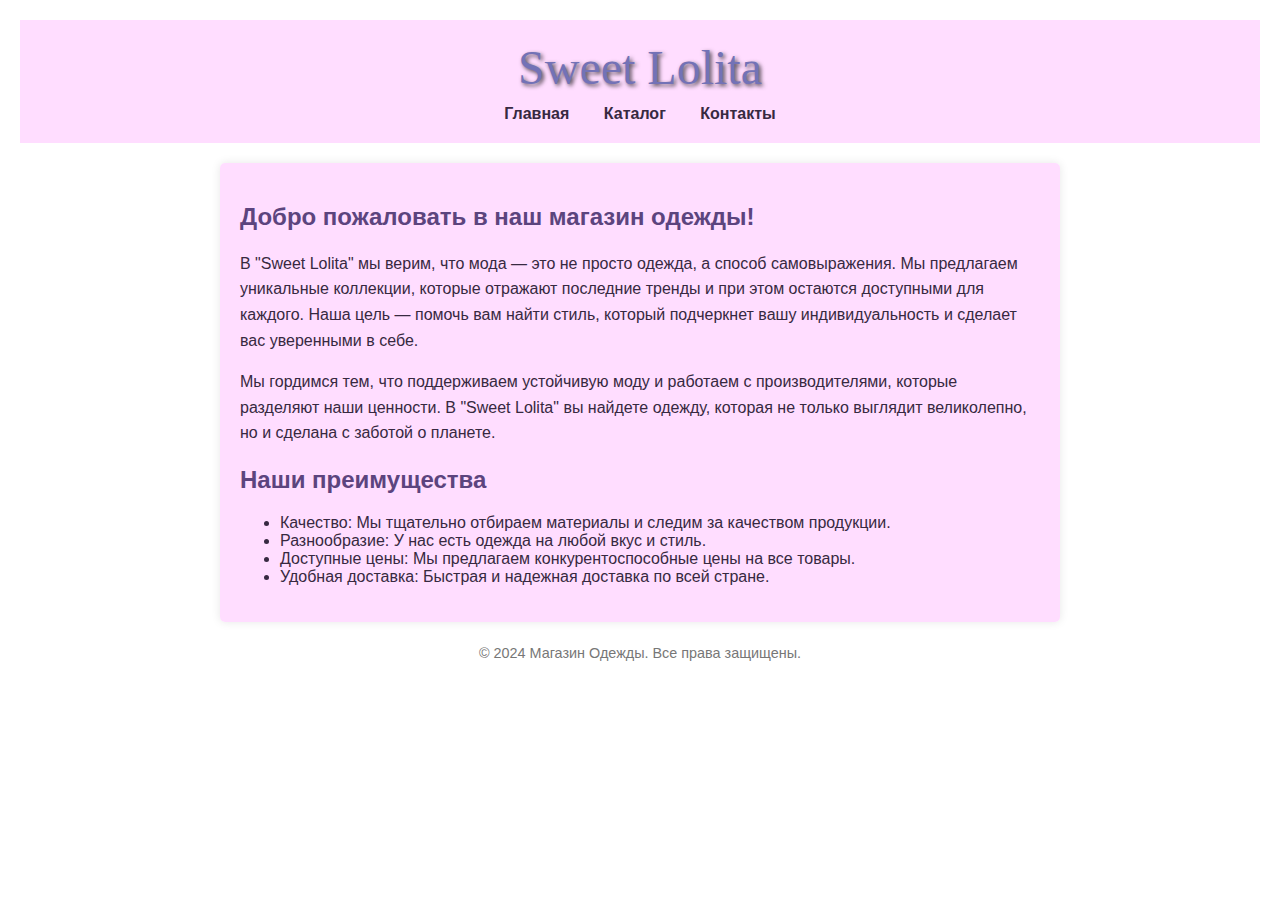
<file: site7/index.html>
<!DOCTYPE html>
<html lang="ru">
<head>
    <meta charset="UTF-8">
    <meta name="viewport" content="width=device-width, initial-scale=1.0">
    <title>Магазин Одежды - Sweet Lolita</title>
    <link rel="stylesheet" href="style/style.css">
</head>
<body>

<header>
    <div class="logo">Sweet Lolita</div>
    <nav>
        <a href="index.html">Главная</a>
        <a href="catalog.html">Каталог</a>
        <a href="contacts.html">Контакты</a>
    </nav>
</header>

<div class="container">
    <h2>Добро пожаловать в наш магазин одежды!</h2>
    <p>В "Sweet Lolita" мы верим, что мода — это не просто одежда, а способ самовыражения. Мы предлагаем уникальные коллекции, которые отражают последние тренды и при этом остаются доступными для каждого. Наша цель — помочь вам найти стиль, который подчеркнет вашу индивидуальность и сделает вас уверенными в себе.</p>
    <p>Мы гордимся тем, что поддерживаем устойчивую моду и работаем с производителями, которые разделяют наши ценности. В "Sweet Lolita" вы найдете одежду, которая не только выглядит великолепно, но и сделана с заботой о планете.</p>

    <h2>Наши преимущества</h2>
    <ul>
        <li>Качество: Мы тщательно отбираем материалы и следим за качеством продукции.</li>
        <li>Разнообразие: У нас есть одежда на любой вкус и стиль.</li>
        <li>Доступные цены: Мы предлагаем конкурентоспособные цены на все товары.</li>
        <li>Удобная доставка: Быстрая и надежная доставка по всей стране.</li>
    </ul>
</div>

<footer>
    <p>&copy; 2024 Магазин Одежды. Все права защищены.</p>
</footer>

</body>
</html>
</file>
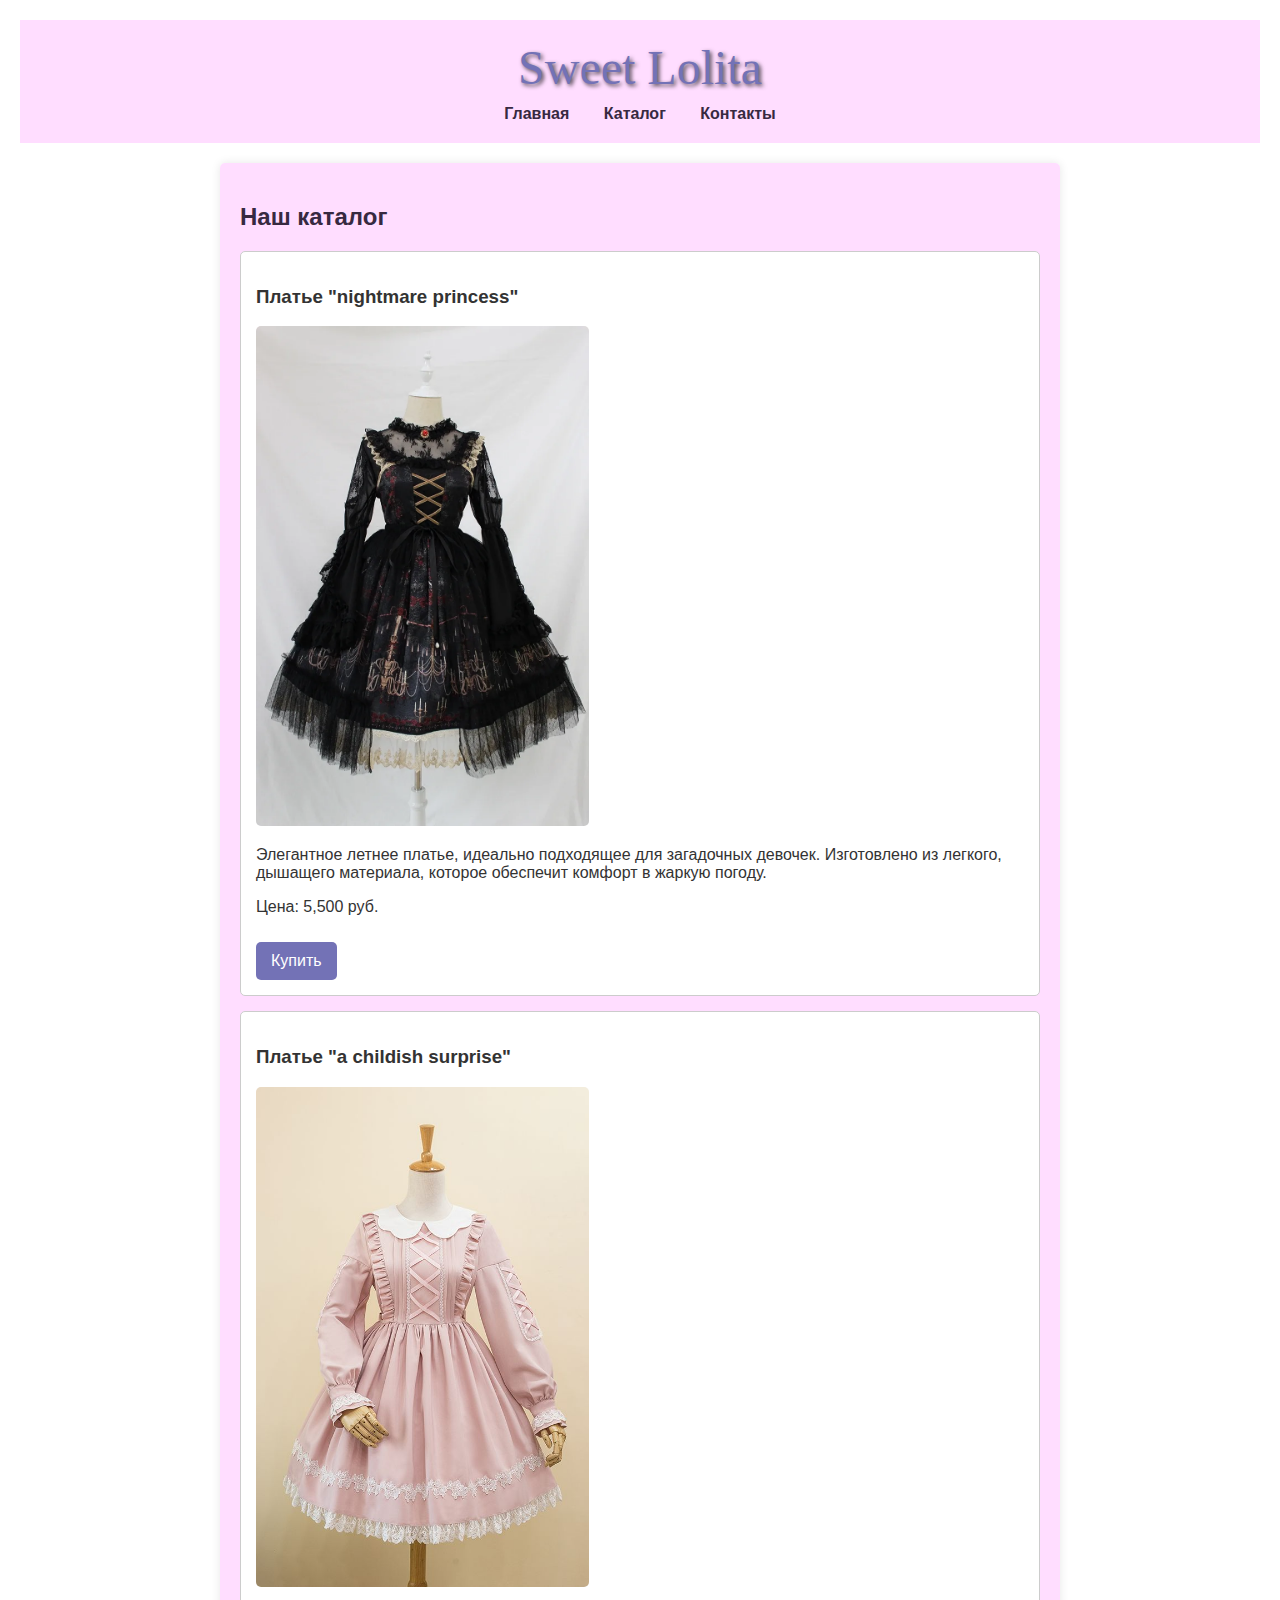
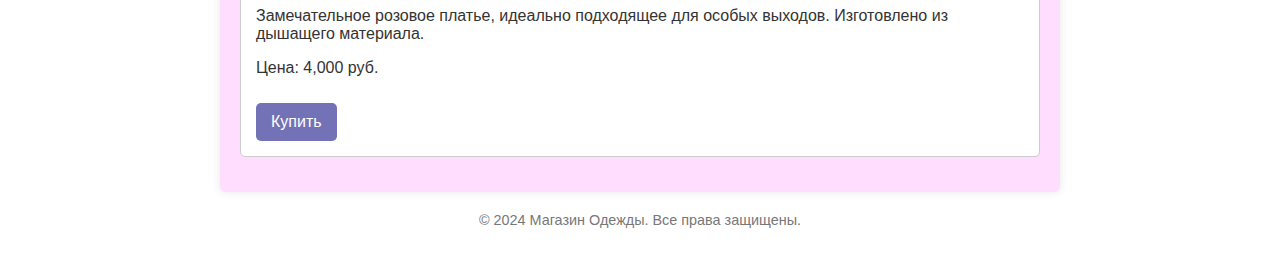
<file: site7/catalog.html>
<!DOCTYPE html>
<html lang="ru">
<head>
    <meta charset="UTF-8">
    <meta name="viewport" content="width=device-width, initial-scale=1.0">
    <title>Каталог - Sweet Lolita</title>
    <link rel="stylesheet" href="style/stylecatalog.css">
</head>
<body>

<header>
    <div class="logo">Sweet Lolita</div>
    <nav>
        <a href="index.html">Главная</a>
        <a href="catalog.html">Каталог</a>
        <a href="contacts.html">Контакты</a>
    </nav>
</header>

<div class="container">
    <h2>Наш каталог</h2>

    <div class="product">
        <h3><a href="https://example.com/dress1" style="color: #333; text-decoration: none;">Платье "nightmare princess"</a></h3>
        <img src="img/dresslol1.png" alt="Платье nightmare princess"> 
        <p>Элегантное летнее платье, идеально подходящее для загадочных девочек. Изготовлено из легкого, дышащего материала, которое обеспечит комфорт в жаркую погоду.</p>
        <p>Цена: 5,500 руб.</p>
        <a href="index1.html" class="buy-button">Купить</a>
    </div>

    <div class="product">
        <h3><a href="https://example.com/dress2" style="color: #333; text-decoration: none;">Платье "a childish surprise"</a></h3>
        <img src="img/kidsdress.png" alt="Платье a childish surprise">
        <p>Замечательное розовое платье, идеально подходящее для особых выходов. Изготовлено из дышащего материала.</p>
        <p>Цена: 4,000 руб.</p>
        <a href="index2.html" class="buy-button">Купить</a>
    </div>
</div>

<footer>
    <p>&copy; 2024 Магазин Одежды. Все права защищены.</p>
</footer>

</body>
</html>
</file>
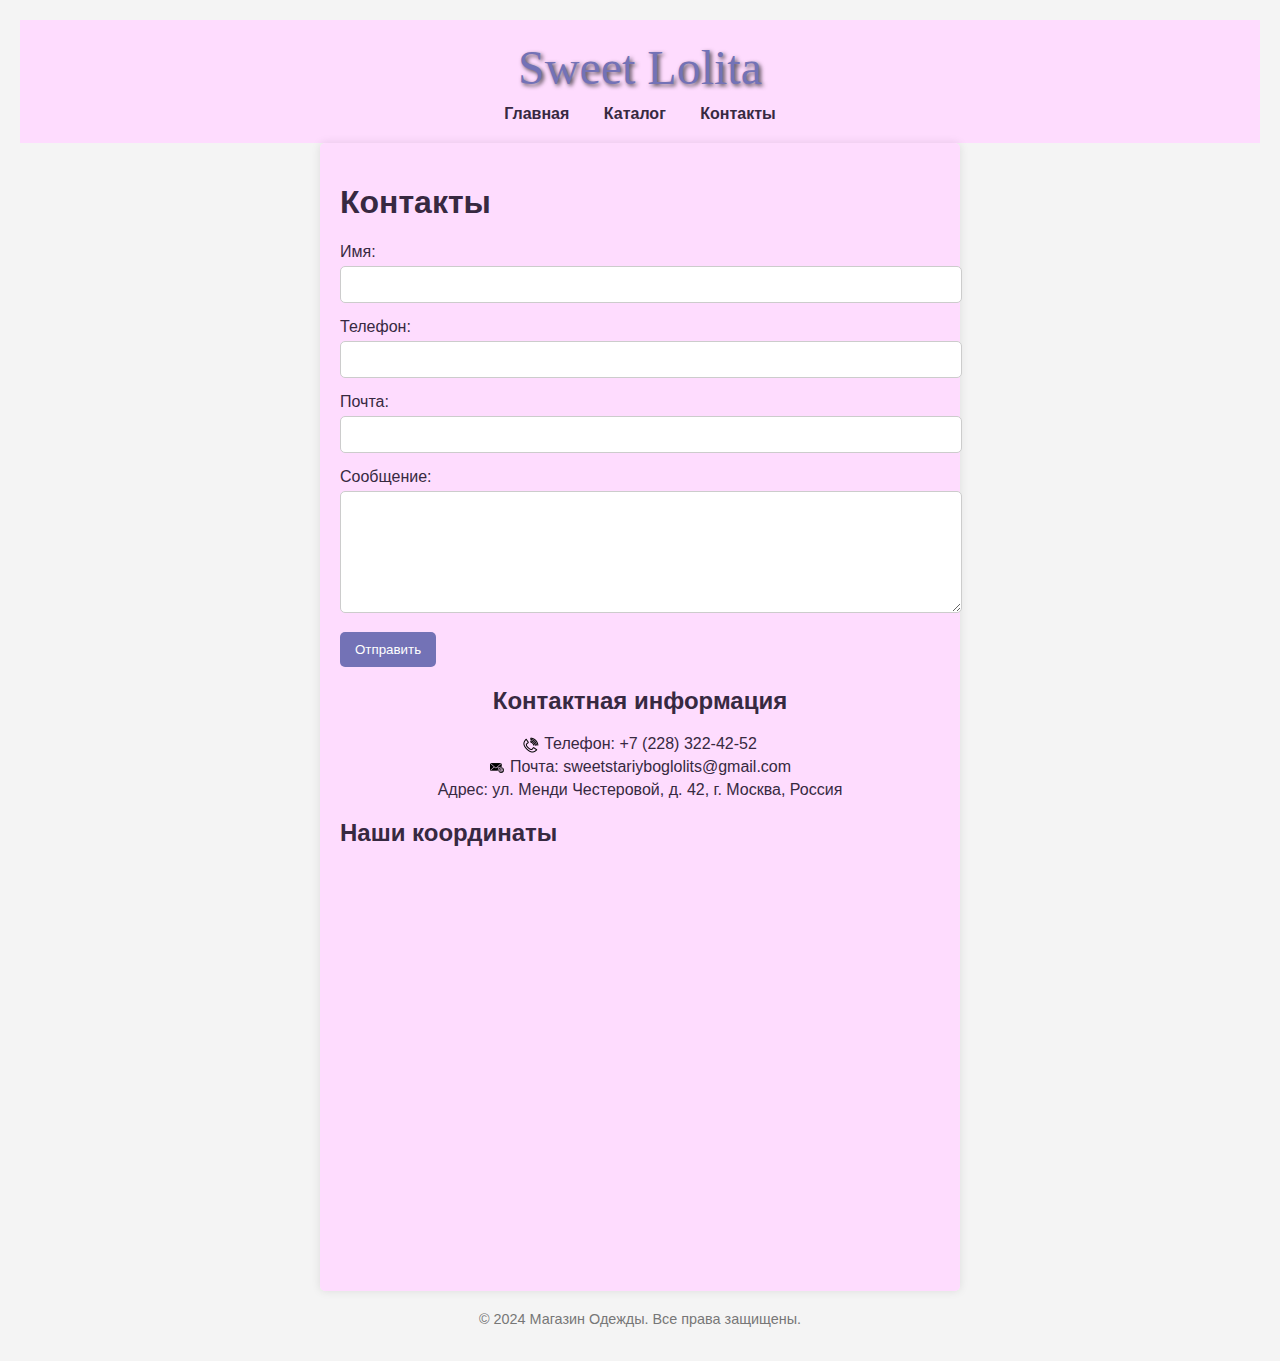
<file: site7/contacts.html>
<!DOCTYPE html>
<html lang="ru">
<head>
    <meta charset="UTF-8">
    <meta name="viewport" content="width=device-width, initial-scale=1.0">
    <title>Контакты - Sweet Lolita</title>
    <link rel="stylesheet" href="style/stylecontacts.css">
</head>
<body>

<header>
    <div class="logo">Sweet Lolita</div>
    <nav>
        <a href="index.html">Главная</a>
        <a href="catalog.html">Каталог</a>
        <a href="contacts.html">Контакты</a>
    </nav>
</header>

<div class="container">
    <h1>Контакты</h1>
    <form>
        <div class="form-group">
            <label for="name">Имя:</label>
            <input type="text" id="name" name="name" required>
        </div>
        <div class="form-group">
            <label for="phone">Телефон:</label>
            <input type="tel" id="phone" name="phone" required>
        </div>
        <div class="form-group">
            <label for="email">Почта:</label>
            <input type="email" id="email" name="email" required>
        </div>
        <div class="form-group">
            <label for="message">Сообщение:</label>
            <textarea id="message" name="message" required></textarea>
        </div>
        <button type="submit" class="submit-button">Отправить</button>
    </form>

    <div class="contact-info">
        <h2>Контактная информация</h2>
        <p><img src="img/phone.png" alt="Телефон" width="16" height="16">Телефон: +7 (228) 322-42-52</p>
        <p><img src="img/email.png" alt="Почта" width="16" height="16">Почта: sweetstariyboglolits@gmail.com</p>
        <p>Адрес: ул. Менди Честеровой, д. 42, г. Москва, Россия</p>
    </div>

    <div class="map">
        <h2>Наши координаты</h2>
        <iframe src="https://yandex.ru/map-widget/v1/?um=constructor%3Af59815c21c8f82ece05ebe452055c5f9328db60d6cee65aaf399456d5b4c19cc&amp;source=constructor" width="500" height="400" frameborder="0"></iframe>
    </div>
</div>
<footer>
    <p>&copy; 2024 Магазин Одежды. Все права защищены.</p>
</footer>
</body>
</html>
</file>
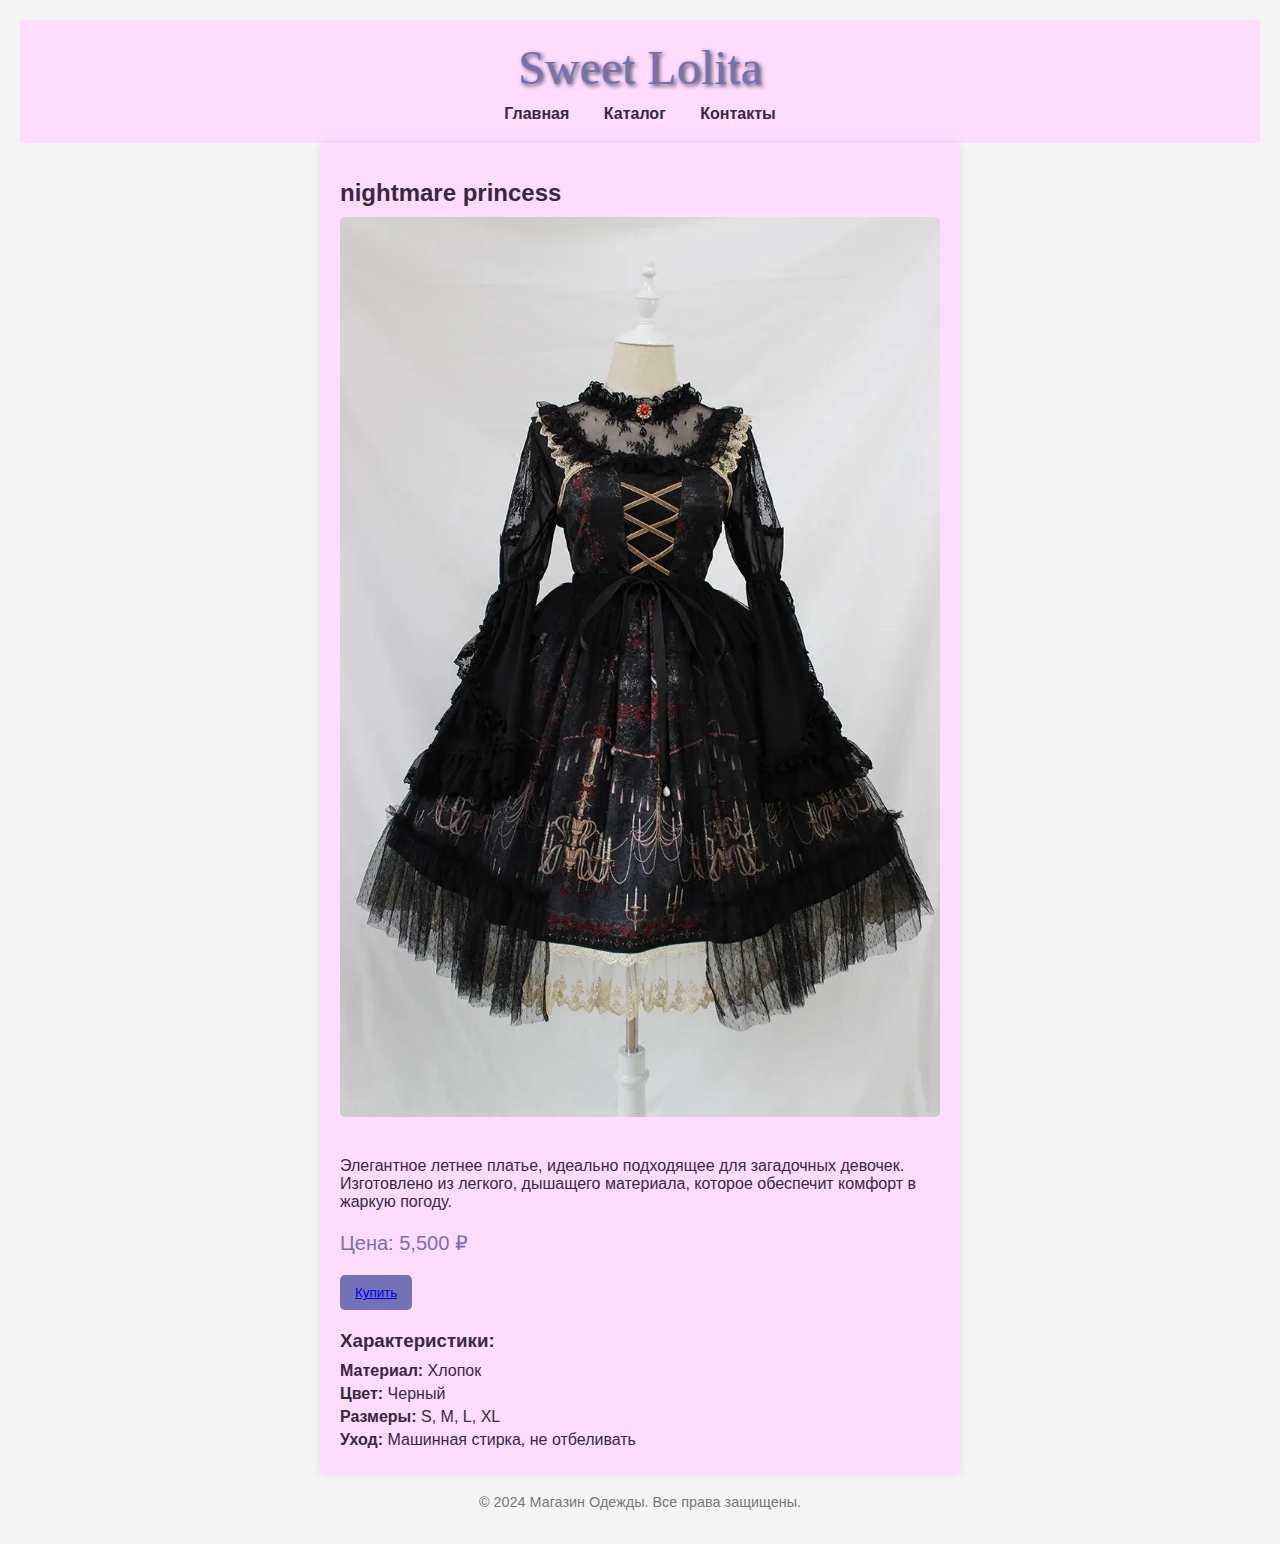
<file: site7/index1.html>
<!DOCTYPE html>
<html lang="ru">
<head>
    <meta charset="UTF-8">
    <meta name="viewport" content="width=device-width, initial-scale=1.0">
    <title>Платье - nightmare princess</title>
    <link rel="stylesheet" href="style/style123.css">
</head>
<body>

<header>
    <div class="logo">Sweet Lolita</div>
    <nav>
        <a href="index.html">Главная</a>
        <a href="catalog.html">Каталог</a>
        <a href="contacts.html">Контакты</a>
    </nav>
</header>

<div class="container">
    <h1 class="product-title">nightmare princess</h1>
    <img src="img/dresslol1.png" alt="Платье nightmare princess" class="product-image">
    <p class="product-description">Элегантное летнее платье, идеально подходящее для загадочных девочек. Изготовлено из легкого, дышащего материала, которое обеспечит комфорт в жаркую погоду.</p>
    
    <div class="product-price">Цена: 5,500 ₽</div>
    
    <button class="buy-button"><a href="contacts.html"> Купить</a></button>

    <div class="product-specs">
        <h3>Характеристики:</h3>
        <p><strong>Материал:</strong> Хлопок</p>
        <p><strong>Цвет:</strong> Черный</p>
        <p><strong>Размеры:</strong> S, M, L, XL</p>
        <p><strong>Уход:</strong> Машинная стирка, не отбеливать</p>
    </div>
</div>
<footer>
    <p>&copy; 2024 Магазин Одежды. Все права защищены.</p>
</footer>
</body>
</html>
</file>
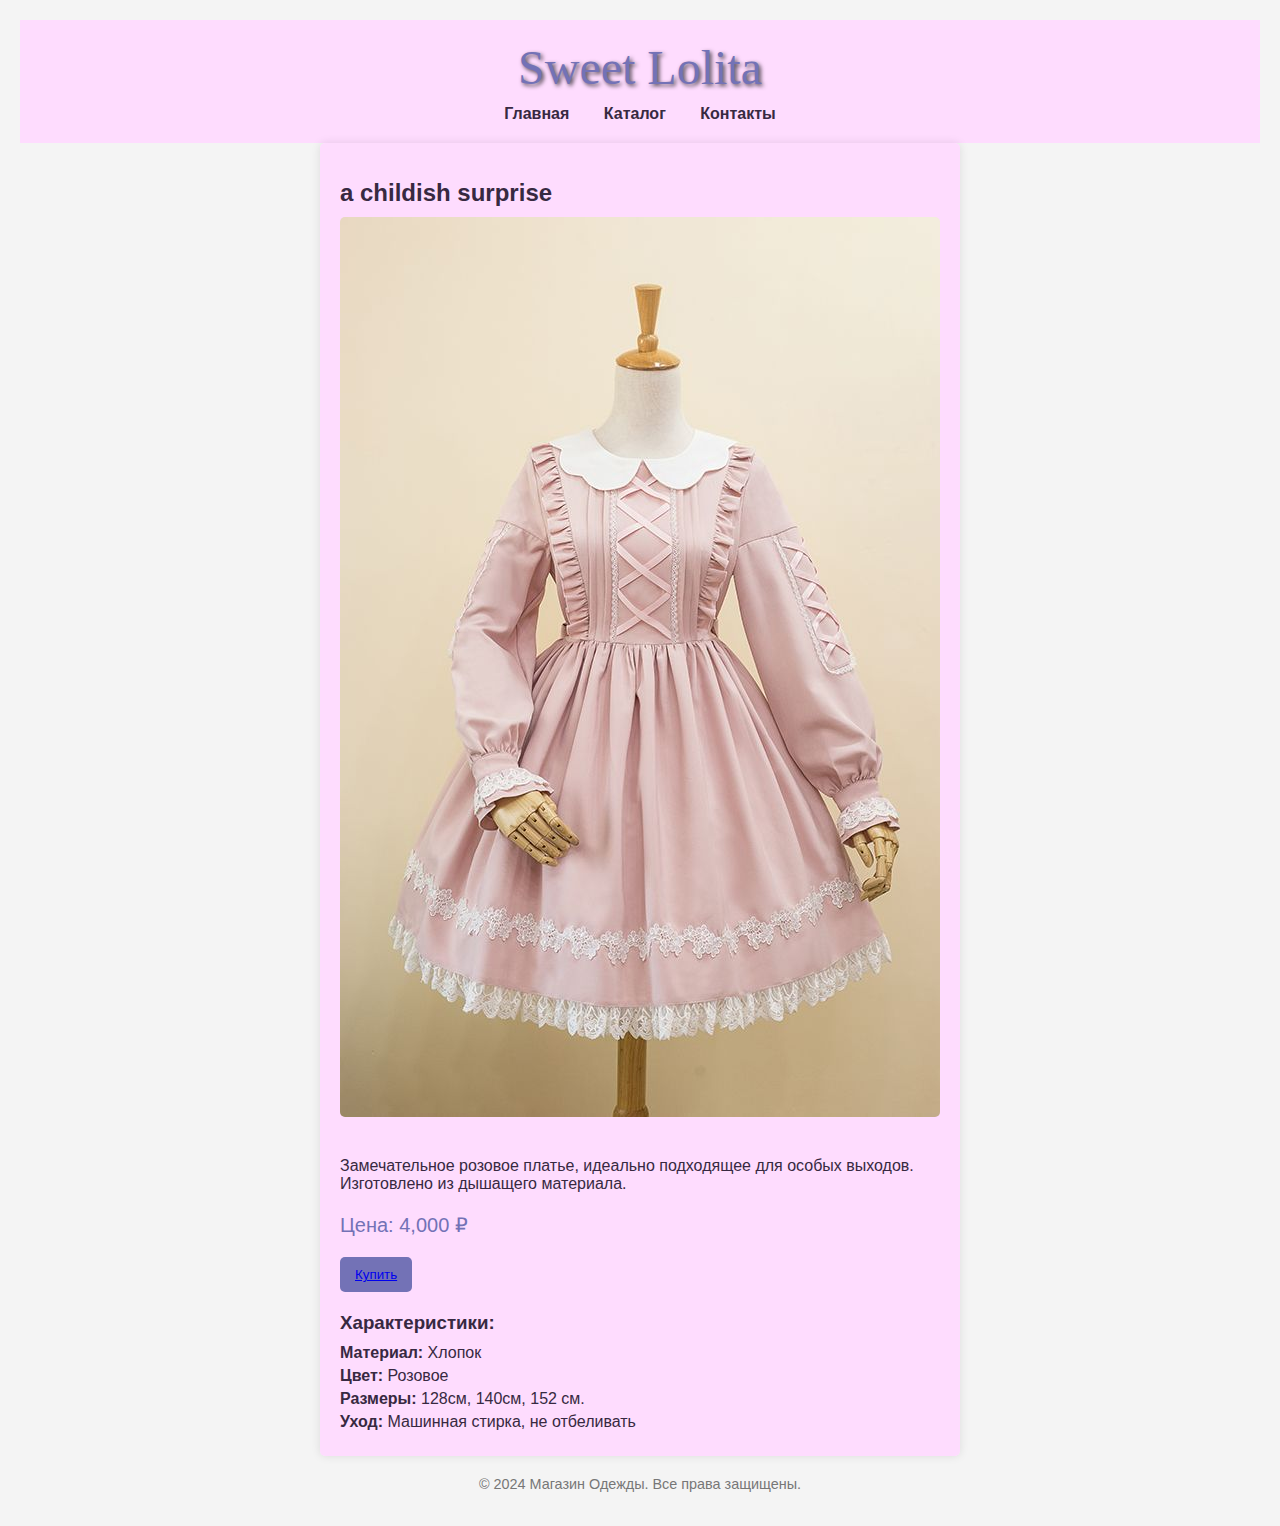
<file: site7/index2.html>
<!DOCTYPE html>
<html lang="ru">
<head>
    <meta charset="UTF-8">
    <meta name="viewport" content="width=device-width, initial-scale=1.0">
    <title>Платье - a childish surprise</title>
    <link rel="stylesheet" href="style/style123.css">
</head>
<body>

<header>
    <div class="logo">Sweet Lolita</div>
    <nav>
        <a href="index.html">Главная</a>
        <a href="catalog.html">Каталог</a>
        <a href="contacts.html">Контакты</a>
    </nav>
</header>

<div class="container">
    <h1 class="product-title"> a childish surprise</h1>
    <img src="img/kidsdress.png" alt="a childish surprise" class="product-image">
    <p class="product-description">Замечательное розовое платье, идеально подходящее для особых выходов. Изготовлено из дышащего материала.</p>
    
    <div class="product-price">Цена: 4,000 ₽</div>
    
    <button class="buy-button"><a href="contacts.html"> Купить</a></button>

    <div class="product-specs">
        <h3>Характеристики:</h3>
        <p><strong>Материал:</strong> Хлопок</p>
        <p><strong>Цвет:</strong> Розовое</p>
        <p><strong>Размеры:</strong> 128см, 140см, 152 см.</p>
        <p><strong>Уход:</strong> Машинная стирка, не отбеливать</p>
    </div>
</div>
<footer>
    <p>&copy; 2024 Магазин Одежды. Все права защищены.</p>
</footer>
</body>
</html>
</file>
<file: site7/style/style.css>
body {
    font-family: Arial, sans-serif;
    background-image: url('https://example.com/background.jpg'); 
    background-size: cover;
    background-position: center;
    margin: 0;
    padding: 20px;
    color: #372941;
}
header {
    background: rgba(255, 217, 255, 0.9);
    padding: 20px 0;
    text-align: center;
}
.logo {
    font-family:Georgia, 'Times New Roman', Times, serif;
    font-size: 48px;
    color: #7372b6;
    text-shadow: 2px 2px 4px rgba(0, 0, 0, 0.7); 
}
nav {
    margin-top: 10px;
}
nav a {
    color: #372941; 
    text-decoration: none;
    margin: 0 15px; 
    font-weight: bold;
}
nav a:hover {
    text-decoration: underline; 
}
.container {
    max-width: 800px;
    margin: 20px auto;
    background: rgba(255, 217, 255, 0.9); 
    padding: 20px;
    border-radius: 5px;
    box-shadow: 0 0 10px rgba(0, 0, 0, 0.1);
}
h2 {
    color: #5c447e;
}
p {
    line-height: 1.6;
}
footer {
    text-align: center;
    margin-top: 20px;
    font-size: 0.9em;
    color: #777;
}
</file>
<file: site7/style/stylecatalog.css>
body {
    font-family: Arial, sans-serif;
    background-size: cover;
    background-position: center;
    margin: 0;
    padding: 20px;
    color:  #372941;
}
header {
    background:rgba(255, 217, 255, 0.9);
    padding: 20px 0;
    text-align: center;
}
.logo {
    font-family: Georgia, 'Times New Roman', Times, serif;
    font-size: 48px;
    color: #7372b6; 
    text-shadow: 2px 2px 4px rgba(0, 0, 0, 0.7); 
}
nav {
    margin-top: 10px;
}
nav a {
    color: #372941; 
    text-decoration: none;
    margin: 0 15px; 
    font-weight: bold;
}
nav a:hover {
    text-decoration: underline; 
}
.container {
    max-width: 800px;
    margin: 20px auto;
    background: rgba(255, 217, 255, 0.9); 
    padding: 20px;
    border-radius: 5px;
    box-shadow: 0 0 10px rgba(0, 0, 0, 0.1);
}
.product {
    border: 1px solid #ccc;
    border-radius: 5px;
    padding: 15px;
    margin: 15px 0;
    background: #fff;
    color: #333;
}
.product img {
    max-width: 100%;
    border-radius: 5px;
}
.buy-button {
    display: inline-block;
    background-color: #7372b6; 
    color: #fff;
    padding: 10px 15px;
    text-decoration: none;
    border-radius: 5px;
    margin-top: 10px;
    transition: background-color 0.3s;
}
.buy-button:hover {
    background-color: #5a5a9a; 
}
footer {
    text-align: center;
    margin-top: 20px;
    font-size: 0.9em;
    color: #777;
}
.container img {
    height: 500px;
    width: auto;
}
</file>
<file: site7/style/stylecontacts.css>
body {
    font-family: Arial, sans-serif;
    background-color: #f4f4f4;
    margin: 0;
    padding: 20px;
    color:  #372941;
}
header {
    background: rgba(255, 217, 255, 0.9);
    padding: 20px 0;
    text-align: center;
}
.logo {
    font-family:Georgia, 'Times New Roman', Times, serif;
    font-size: 48px;
    color: #7372b6;
    text-shadow: 2px 2px 4px rgba(0, 0, 0, 0.7); 
}
nav {
    margin-top: 10px;
}
nav a {
    color: #372941;
    text-decoration: none;
    margin: 0 15px;
    font-weight: bold;
}
nav a:hover {
    text-decoration: underline;
}
.container {
    max-width: 600px;
    margin: auto;
    background:  rgba(255, 217, 255, 0.9);
    padding: 20px;
    border-radius: 5px;
    box-shadow: 0 0 10px rgba(0, 0, 0, 0.1);
}
.form-group {
    margin-bottom: 15px;
}
.form-group label {
    display: block;
    margin-bottom: 5px;
}
.form-group input, .form-group textarea {
    width: 100%;
    padding: 10px;
    border: 1px solid #ccc;
    border-radius: 5px;
}
.form-group textarea {
    height: 100px;
}
.submit-button {
    background-color: #7372b6;
    color: #fff;
    padding: 10px 15px;
    border: none;
    border-radius: 5px;
    cursor: pointer;
    transition: background-color 0.3s;
}
.submit-button:hover {
    background-color: #5a5a9a;
}
.contact-info {
    margin-top: 20px;
    text-align: center;
}
.contact-info p {
    margin: 5px 0;
}
.contact-info img {
    vertical-align: middle;
    margin-right: 5px;
}
.map {
    margin-top: 20px;
}
footer {
    text-align: center;
    margin-top: 20px;
    font-size: 0.9em;
    color: #777;
}
</file>
<file: site7/style/style123.css>
body {
    font-family: Arial, sans-serif;
    background-color: #f4f4f4;
    margin: 0;
    padding: 20px;
    color: #372941;
}
    header {
    background: rgba(255, 217, 255, 0.9);
    padding: 20px 0;
    text-align: center;
}
.logo {
    font-family:Georgia, 'Times New Roman', Times, serif;
    font-size: 48px;
    color: #7372b6;
    text-shadow: 2px 2px 4px rgba(0, 0, 0, 0.7); 
}
nav {
    margin-top: 10px;
}
nav a {
    color:  #372941;
    text-decoration: none;
    margin: 0 15px;
    font-weight: bold;
}
nav a:hover {
    text-decoration: underline;
}
.container {
    max-width: 600px;
    margin: auto;
    background: rgba(255, 217, 255, 0.9);
    padding: 20px;
    border-radius: 5px;
    box-shadow: 0 0 10px rgba(0, 0, 0, 0.1);
}
.product-title {
    font-size: 24px;
    margin-bottom: 10px;
}
.product-description {
    margin-bottom: 20px;
}
.product-price {
    font-size: 20px;
    color: #7372b6;
    margin-bottom: 20px;
}
.buy-button {
    background-color: #7372b6;
    color: #fff;
    padding: 10px 15px;
    border: none;
    border-radius: 5px;
    cursor: pointer;
    transition: background-color 0.3s;
    text-align: center;
    display: inline-block;
}
.buy-button:hover {
    background-color: #5a5a9a;
}
.product-specs {
    margin-top: 20px;
}
.product-specs h3 {
    margin-bottom: 10px;
}
.product-specs p {
    margin: 5px 0;
}
.product-image {
    width: 600px;
    height: auto;
    margin-bottom: 20px;
    border-radius: 5px;
}
footer {
    text-align: center;
    margin-top: 20px;
    font-size: 0.9em;
    color: #777;
}
</file>
